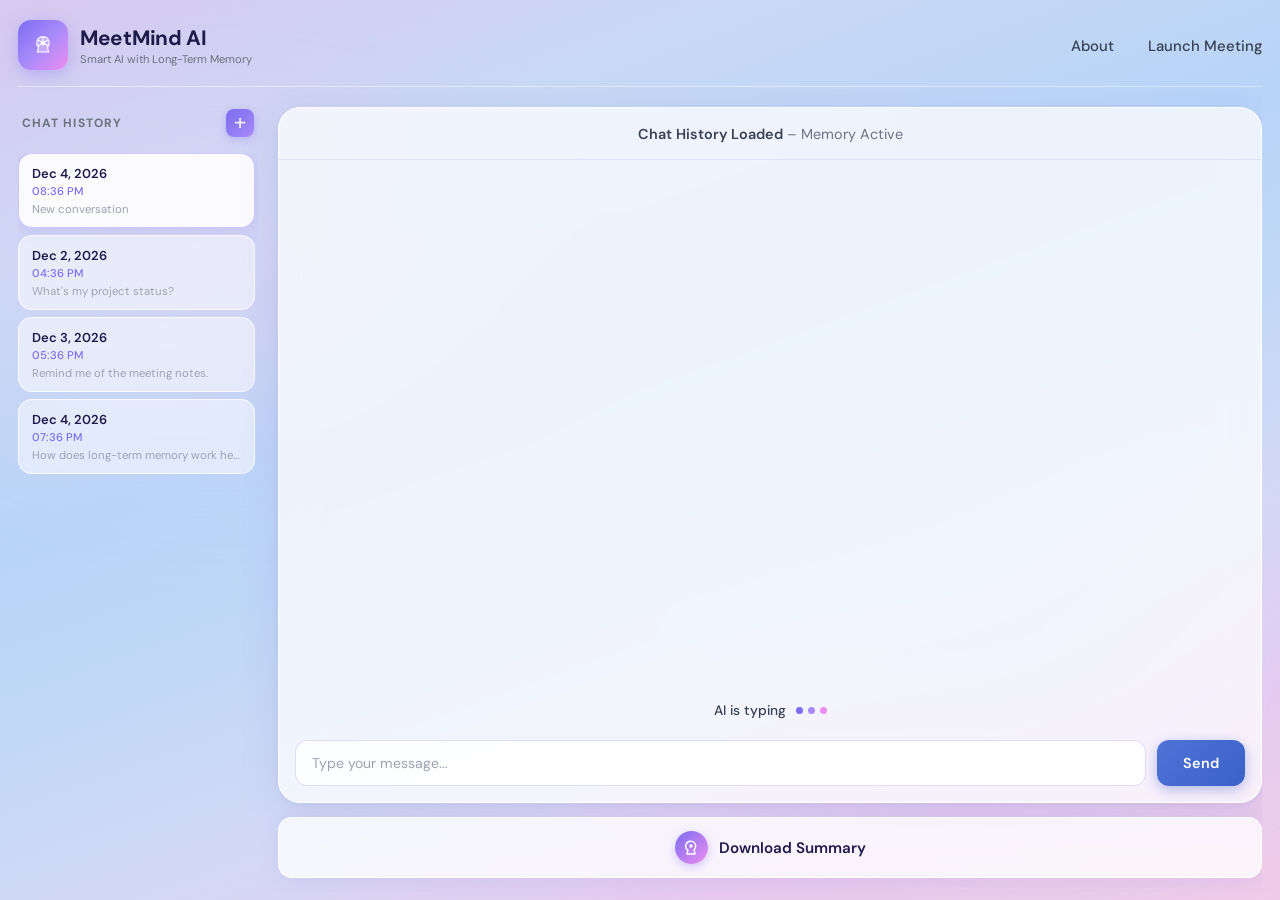
<file: frontend/meetmind (2).html>
<!DOCTYPE html>
<html lang="en">
<head>
  <meta charset="UTF-8" />
  <meta name="viewport" content="width=device-width, initial-scale=1.0" />
  <title>MeetMind AI</title>
  <link href="https://fonts.googleapis.com/css2?family=DM+Sans:wght@300;400;500;600;700&display=swap" rel="stylesheet" />
  <style>
    /* ─── Reset ─────────────────────────────────────── */
    *, *::before, *::after { box-sizing: border-box; margin: 0; padding: 0; }

    body {
      font-family: 'DM Sans', sans-serif;
      min-height: 100vh;
      display: flex;
      flex-direction: column;
      overflow: hidden;
      position: relative;
    }

    /* ─── Sky Background ────────────────────────────── */
    .bg {
      position: fixed; inset: 0; z-index: 0;
      background: linear-gradient(160deg,
        #d8c9f0 0%, #c9d8f5 20%, #b8d4f8 40%,
        #c2d8f7 55%, #d4d9f5 70%, #e8c9ef 85%, #f0cce8 100%);
    }
    .bg::before, .bg::after {
      content: ''; position: absolute;
      border-radius: 50%; filter: blur(80px); opacity: 0.45;
    }
    .bg::before {
      width: 700px; height: 400px; top: 10%; left: -10%;
      background: radial-gradient(ellipse, #f5d0f0 0%, transparent 70%);
      animation: drift1 18s ease-in-out infinite alternate;
    }
    .bg::after {
      width: 600px; height: 350px; bottom: 5%; right: -5%;
      background: radial-gradient(ellipse, #b8e0ff 0%, transparent 70%);
      animation: drift2 22s ease-in-out infinite alternate;
    }
    @keyframes drift1 { from{transform:translate(0,0) rotate(-3deg)} to{transform:translate(40px,20px) rotate(3deg)} }
    @keyframes drift2 { from{transform:translate(0,0) rotate(2deg)}  to{transform:translate(-30px,15px) rotate(-2deg)} }

    /* ─── App Shell ─────────────────────────────────── */
    .app {
      position: relative; z-index: 1;
      display: flex; flex-direction: column;
      height: 100vh;
      max-width: 1380px;
      margin: 0 auto;
      width: 100%;
      padding: 0 18px;
    }

    /* ─── Navbar ────────────────────────────────────── */
    nav {
      display: flex; align-items: center;
      justify-content: space-between;
      padding: 20px 0 16px;
      border-bottom: 1px solid rgba(255,255,255,0.45);
      flex-shrink: 0;
    }
    .logo {
      display: flex; align-items: center; gap: 12px;
      text-decoration: none;
    }
    .logo-icon {
      width: 50px; height: 50px; border-radius: 13px;
      background: linear-gradient(135deg, #7b6cf0 0%, #a78bfa 50%, #ec8ef0 100%);
      display: flex; align-items: center; justify-content: center;
      box-shadow: 0 4px 16px rgba(123,108,240,0.35);
    }
    .logo-icon svg { width: 28px; height: 28px; }
    .logo-text h1 { font-size:1.3rem; font-weight:700; color:#1e1b4b; letter-spacing:-.3px; }
    .logo-text p  { font-size:0.7rem; font-weight:400; color:#6b7280; margin-top:1px; }
    .nav-links { display:flex; gap:34px; list-style:none; }
    .nav-links a { font-size:0.93rem; font-weight:500; color:#374151; text-decoration:none; transition:color .2s; }
    .nav-links a:hover { color:#7b6cf0; }

    /* ─── Body Row ───────────────────────────────────── */
    .body-row {
      flex: 1;
      display: flex;
      gap: 20px;
      padding: 20px 0 22px;
      overflow: hidden;
      min-height: 0;
    }

    /* ─── LEFT SIDEBAR ──────────────────────────────── */
    .sidebar {
      width: 240px;
      flex-shrink: 0;
      display: flex;
      flex-direction: column;
      gap: 10px;
    }

    .sidebar-header {
      display: flex;
      align-items: center;
      justify-content: space-between;
      padding: 2px 4px 6px;
    }
    .sidebar-header h2 {
      font-size: 0.75rem;
      font-weight: 700;
      color: #6b7280;
      text-transform: uppercase;
      letter-spacing: 0.09em;
    }
    .new-chat-btn {
      width: 28px; height: 28px; border: none; border-radius: 8px;
      cursor: pointer;
      background: linear-gradient(135deg, #7b6cf0, #a78bfa);
      color: #fff; font-size: 1.3rem; line-height: 1;
      display: flex; align-items: center; justify-content: center;
      box-shadow: 0 2px 8px rgba(123,108,240,0.35);
      transition: transform .15s, filter .15s;
    }
    .new-chat-btn:hover { filter: brightness(1.1); transform: scale(1.08); }

    .sidebar-list {
      flex: 1;
      overflow-y: auto;
      display: flex;
      flex-direction: column;
      gap: 7px;
      padding-right: 3px;
    }
    .sidebar-list::-webkit-scrollbar { width: 4px; }
    .sidebar-list::-webkit-scrollbar-thumb { background: rgba(123,108,240,0.22); border-radius: 99px; }

    .history-item {
      padding: 11px 13px 10px;
      border-radius: 14px;
      background: rgba(255,255,255,0.52);
      backdrop-filter: blur(14px);
      border: 1px solid rgba(255,255,255,0.72);
      cursor: pointer;
      transition: background .18s, transform .15s, box-shadow .18s;
      animation: fadeUp .25s ease both;
    }
    .history-item:hover {
      background: rgba(255,255,255,0.8);
      transform: translateX(4px);
      box-shadow: 0 4px 16px rgba(100,90,200,0.1);
    }
    .history-item.active {
      background: rgba(255,255,255,0.9);
      border-color: rgba(167,139,250,0.5);
      box-shadow: 0 4px 18px rgba(123,108,240,0.16);
      transform: translateX(4px);
    }
    .hi-date {
      font-size: 0.81rem; font-weight: 600; color: #1e1b4b;
      white-space: nowrap; overflow: hidden; text-overflow: ellipsis;
    }
    .hi-time {
      font-size: 0.7rem; font-weight: 500; color: #7b6cf0; margin-top: 2px;
    }
    .hi-preview {
      font-size: 0.71rem; color: #9ca3af; margin-top: 4px;
      white-space: nowrap; overflow: hidden; text-overflow: ellipsis;
    }
    .sidebar-empty {
      font-size: 0.74rem; color: #9ca3af;
      text-align: center; padding: 22px 8px; display: none;
    }

    /* ─── RIGHT: Chat Area ──────────────────────────── */
    .chat-area {
      flex: 1; display: flex;
      flex-direction: column;
      gap: 14px; min-width: 0;
    }

    .chat-card {
      flex: 1;
      background: rgba(255,255,255,0.72);
      backdrop-filter: blur(18px);
      -webkit-backdrop-filter: blur(18px);
      border-radius: 22px;
      border: 1px solid rgba(255,255,255,0.85);
      box-shadow: 0 8px 40px rgba(100,90,200,0.12), 0 2px 8px rgba(0,0,0,0.06);
      overflow: hidden;
      display: flex; flex-direction: column;
      min-height: 0;
    }

    .chat-header {
      padding: 15px 26px;
      border-bottom: 1px solid rgba(200,200,230,0.4);
      text-align: center; flex-shrink: 0;
    }
    .chat-header span { font-size:0.9rem; font-weight:600; color:#374151; }
    .chat-header span em { font-style:normal; font-weight:400; color:#6b7280; }

    .chat-messages {
      flex: 1; min-height: 0;
      padding: 22px 24px 12px;
      overflow-y: auto;
      display: flex; flex-direction: column;
      gap: 13px; scroll-behavior: smooth;
    }
    .chat-messages::-webkit-scrollbar { width: 5px; }
    .chat-messages::-webkit-scrollbar-thumb { background: rgba(123,108,240,0.25); border-radius: 99px; }

    .msg { display:flex; gap:10px; animation: fadeUp .3s ease both; }
    @keyframes fadeUp {
      from{opacity:0;transform:translateY(10px)} to{opacity:1;transform:translateY(0)}
    }
    .msg.user { flex-direction: row-reverse; }
    .msg-bubble {
      max-width: 72%; padding: 11px 15px;
      border-radius: 18px; font-size: 0.87rem; line-height: 1.55;
    }
    .msg.ai  .msg-bubble {
      background: rgba(255,255,255,0.9); color: #1f2937;
      border-bottom-left-radius: 5px; box-shadow: 0 2px 8px rgba(0,0,0,0.07);
    }
    .msg.user .msg-bubble {
      background: linear-gradient(135deg, #7b6cf0, #a78bfa); color: #fff;
      border-bottom-right-radius: 5px; box-shadow: 0 2px 10px rgba(123,108,240,0.35);
    }

    .typing-row {
      display: flex; align-items: center; justify-content: center;
      gap: 10px; padding: 8px 0 10px;
      color: #374151; font-size: 0.86rem; font-weight: 500; flex-shrink: 0;
    }
    .typing-row.hidden { display: none; }
    .dots { display:flex; gap:5px; align-items:center; }
    .dots span {
      width: 7px; height: 7px; border-radius: 50%;
      background: #7b6cf0; display: inline-block;
      animation: bounce 1.2s ease-in-out infinite;
    }
    .dots span:nth-child(2) { animation-delay:.2s; background:#a78bfa; }
    .dots span:nth-child(3) { animation-delay:.4s; background:#ec8ef0; }
    @keyframes bounce {
      0%,80%,100%{transform:translateY(0);opacity:.6} 40%{transform:translateY(-6px);opacity:1}
    }

    .chat-input-row {
      display: flex; gap: 11px;
      padding: 11px 16px 16px; flex-shrink: 0;
    }
    .chat-input {
      flex: 1; padding: 13px 16px;
      font-family: inherit; font-size: 0.88rem;
      border: 1.5px solid rgba(200,200,240,0.6); border-radius: 12px;
      background: rgba(255,255,255,0.85); color: #1f2937; outline: none;
      transition: border-color .2s, box-shadow .2s;
    }
    .chat-input::placeholder { color: #9ca3af; }
    .chat-input:focus {
      border-color: #a78bfa;
      box-shadow: 0 0 0 3px rgba(167,139,250,0.18);
    }
    .send-btn {
      padding: 13px 26px; border: none; border-radius: 12px;
      background: linear-gradient(135deg, #4f72d6, #3a62c8); color: #fff;
      font-family: inherit; font-size: 0.9rem; font-weight: 600;
      cursor: pointer; white-space: nowrap;
      box-shadow: 0 4px 14px rgba(74,102,210,0.4);
      transition: transform .15s, filter .2s;
    }
    .send-btn:hover  { filter: brightness(1.08); transform: translateY(-1px); }
    .send-btn:active { transform: translateY(0); }

    /* ─── Download Button ───────────────────────────── */
    .download-btn {
      display: flex; align-items: center; gap: 11px;
      padding: 13px 0; justify-content: center;
      background: rgba(255,255,255,0.78); backdrop-filter: blur(10px);
      border-radius: 14px; border: 1.5px solid rgba(255,255,255,0.9);
      font-family: inherit; font-size: 0.95rem; font-weight: 600;
      color: #1e1b4b; cursor: pointer;
      box-shadow: 0 4px 20px rgba(100,90,200,0.1);
      transition: transform .18s, box-shadow .18s, background .2s;
      text-decoration: none; flex-shrink: 0;
    }
    .download-btn:hover {
      transform: translateY(-2px);
      box-shadow: 0 8px 28px rgba(100,90,200,0.18);
      background: rgba(255,255,255,0.9);
    }
    .dl-icon {
      width: 33px; height: 33px; border-radius: 50%;
      background: linear-gradient(135deg, #7b6cf0, #ec8ef0);
      display: flex; align-items: center; justify-content: center;
      box-shadow: 0 3px 10px rgba(123,108,240,0.35); flex-shrink: 0;
    }
    .dl-icon svg { width: 16px; height: 16px; color: #fff; }
  </style>
</head>
<body>

<div class="bg"></div>

<div class="app">

  <!-- Navbar -->
  <nav>
    <a href="#" class="logo">
      <div class="logo-icon">
        <svg viewBox="0 0 40 40" fill="none" xmlns="http://www.w3.org/2000/svg">
          <path d="M20 8C15 8 11 12 11 17c0 2.5 1 4.8 2.6 6.4L12 30h16l-1.6-6.6C28 21.8 29 19.5 29 17c0-5-4-9-9-9z"
                fill="rgba(255,255,255,0.3)" stroke="white" stroke-width="1.5"/>
          <circle cx="20" cy="17" r="3.5" fill="white" opacity=".9"/>
          <line x1="20" y1="13.5" x2="20" y2="9"   stroke="white" stroke-width="1.5" stroke-linecap="round"/>
          <line x1="16.5" y1="15" x2="13" y2="13"  stroke="white" stroke-width="1.5" stroke-linecap="round"/>
          <line x1="23.5" y1="15" x2="27" y2="13"  stroke="white" stroke-width="1.5" stroke-linecap="round"/>
          <line x1="16.5" y1="19" x2="13" y2="21"  stroke="white" stroke-width="1.5" stroke-linecap="round"/>
          <line x1="23.5" y1="19" x2="27" y2="21"  stroke="white" stroke-width="1.5" stroke-linecap="round"/>
        </svg>
      </div>
      <div class="logo-text">
        <h1>MeetMind AI</h1>
        <p>Smart AI with Long-Term Memory</p>
      </div>
    </a>
    <ul class="nav-links">
      <li><a href="#">About</a></li>
      <li><a href="#">Launch Meeting</a></li>
    </ul>
  </nav>

  <!-- Body row -->
  <div class="body-row">

    <!-- LEFT SIDEBAR -->
    <aside class="sidebar">
      <div class="sidebar-header">
        <h2>Chat History</h2>
        <button class="new-chat-btn" id="newChatBtn" title="New chat">+</button>
      </div>
      <div class="sidebar-list" id="sidebarList">
        <p class="sidebar-empty" id="sidebarEmpty">No history yet</p>
      </div>
    </aside>

    <!-- RIGHT: Chat -->
    <div class="chat-area">

      <div class="chat-card">
        <div class="chat-header">
          <span>Chat History Loaded <em>– Memory Active</em></span>
        </div>
        <div class="chat-messages" id="chatMessages"></div>
        <div class="typing-row hidden" id="typingRow">
          AI is typing
          <div class="dots"><span></span><span></span><span></span></div>
        </div>
        <div class="chat-input-row">
          <input type="text" class="chat-input" id="chatInput"
                 placeholder="Type your message..." autocomplete="off" />
          <button class="send-btn" id="sendBtn">Send</button>
        </div>
      </div>

      <a href="#" class="download-btn" id="downloadBtn">
        <div class="dl-icon">
          <svg viewBox="0 0 24 24" fill="none" stroke="currentColor"
               stroke-width="2.2" stroke-linecap="round" stroke-linejoin="round">
            <path d="M12 2a7 7 0 0 1 7 7c0 2.3-.9 4.4-2.4 5.9L18 21H6l1.4-6.1A7 7 0 0 1 12 2z"/>
            <circle cx="12" cy="9" r="2.5" fill="currentColor" stroke="none"/>
          </svg>
        </div>
        Download Summary
      </a>
    </div>

  </div>
</div>

<script>
  const chatMessages = document.getElementById('chatMessages');
  const typingRow    = document.getElementById('typingRow');
  const chatInput    = document.getElementById('chatInput');
  const sendBtn      = document.getElementById('sendBtn');
  const downloadBtn  = document.getElementById('downloadBtn');
  const sidebarList  = document.getElementById('sidebarList');
  const sidebarEmpty = document.getElementById('sidebarEmpty');
  const newChatBtn   = document.getElementById('newChatBtn');

  const AI_REPLIES = [
    "Hello! I remember our previous conversations. How can I help you today?",
    "Based on what we've discussed before, I think I can assist you with that.",
    "Great question! Let me recall the context from our earlier sessions…",
    "I've noted this in your long-term memory profile. Here's what I suggest:",
    "Thanks for reaching out! I have your history loaded and ready to go.",
    "That's a fascinating topic. I can cross-reference this with our past chats.",
    "Memory active — I can see our full conversation timeline. Go ahead!",
    "I've retrieved your context. What would you like to explore today?"
  ];
  let replyIndex = 0;
  let sessions = [];
  let activeId  = null;

  function fmtDT(date) {
    return {
      dateLabel: date.toLocaleDateString('en-US', { month:'short', day:'numeric', year:'numeric' }),
      timeLabel: date.toLocaleTimeString('en-US', { hour:'2-digit', minute:'2-digit' })
    };
  }

  function scrollBottom() { chatMessages.scrollTop = chatMessages.scrollHeight; }
  function showTyping()   { typingRow.classList.remove('hidden'); scrollBottom(); }
  function hideTyping()   { typingRow.classList.add('hidden'); }

  function renderSidebar() {
    sidebarList.querySelectorAll('.history-item').forEach(el => el.remove());
    if (sessions.length === 0) { sidebarEmpty.style.display = 'block'; return; }
    sidebarEmpty.style.display = 'none';

    [...sessions].reverse().forEach(session => {
      const item = document.createElement('div');
      item.className = 'history-item' + (session.id === activeId ? ' active' : '');
      const firstUser = session.messages.find(m => m.role === 'user');
      const preview   = firstUser ? firstUser.text : 'New conversation';
      item.innerHTML = `
        <div class="hi-date">${session.dateLabel}</div>
        <div class="hi-time">${session.timeLabel}</div>
        <div class="hi-preview">${preview}</div>
      `;
      item.addEventListener('click', () => loadSession(session.id));
      sidebarList.appendChild(item);
    });
  }

  function loadSession(id) {
    activeId = id;
    const session = sessions.find(s => s.id === id);
    if (!session) return;
    chatMessages.innerHTML = '';
    hideTyping();
    session.messages.forEach(({ role, text }) => {
      const msg = document.createElement('div');
      msg.className = `msg ${role}`;
      msg.style.animation = 'none';
      msg.innerHTML = `<div class="msg-bubble">${text}</div>`;
      chatMessages.appendChild(msg);
    });
    scrollBottom();
    renderSidebar();
  }

  function createSession() {
    const now = new Date();
    const { dateLabel, timeLabel } = fmtDT(now);
    const id = now.getTime() + Math.random();
    sessions.push({ id, dateLabel, timeLabel, messages: [] });
    activeId = id;
    chatMessages.innerHTML = '';
    hideTyping();
    renderSidebar();
    return id;
  }

  function addMessage(text, role) {
    if (!activeId) createSession();
    const session = sessions.find(s => s.id === activeId);
    if (session) session.messages.push({ role, text });
    const msg = document.createElement('div');
    msg.className = `msg ${role}`;
    msg.innerHTML = `<div class="msg-bubble">${text}</div>`;
    chatMessages.appendChild(msg);
    scrollBottom();
    renderSidebar();
  }

  function sendMessage() {
    const text = chatInput.value.trim();
    if (!text) return;
    chatInput.value = '';
    sendBtn.disabled = true;
    addMessage(text, 'user');
    showTyping();
    setTimeout(() => {
      hideTyping();
      addMessage(AI_REPLIES[replyIndex % AI_REPLIES.length], 'ai');
      replyIndex++;
      sendBtn.disabled = false;
      chatInput.focus();
    }, 1100 + Math.random() * 900);
  }

  sendBtn.addEventListener('click', sendMessage);
  chatInput.addEventListener('keydown', e => {
    if (e.key === 'Enter' && !e.shiftKey) { e.preventDefault(); sendMessage(); }
  });

  newChatBtn.addEventListener('click', () => { createSession(); chatInput.focus(); });

  downloadBtn.addEventListener('click', e => {
    e.preventDefault();
    const session = sessions.find(s => s.id === activeId);
    if (!session || session.messages.length === 0) { alert('No conversation to download yet.'); return; }
    const lines = session.messages.map(c => `[${c.role.toUpperCase()}]: ${c.text}`).join('\n');
    const blob  = new Blob(
      [`MeetMind AI – Conversation Summary\nDate: ${session.dateLabel} at ${session.timeLabel}\n${'='.repeat(44)}\n\n${lines}`],
      { type: 'text/plain' }
    );
    const a = document.createElement('a');
    a.href = URL.createObjectURL(blob);
    a.download = `meetmind-${session.dateLabel.replace(/\s/g,'-')}_${session.timeLabel.replace(':','-')}.txt`;
    a.click();
  });

  // Seed demo past sessions
  const demoData = [
    { hoursAgo: 52, q: "What's my project status?",           a: "Based on our last talk, your project is on track for Friday's deadline. The main blocker was the API integration, which you mentioned resolving." },
    { hoursAgo: 27, q: "Remind me of the meeting notes.",     a: "I have your notes from Tuesday's sync. Key action items: finalize designs by Thursday, schedule QA review, and send the stakeholder update." },
    { hoursAgo: 1,  q: "How does long-term memory work here?", a: "I summarize each session and surface relevant context automatically. Every conversation is stored and can be recalled at any time." },
  ];
  demoData.forEach(({ hoursAgo, q, a }) => {
    const t = new Date(Date.now() - hoursAgo * 3600 * 1000);
    const { dateLabel, timeLabel } = fmtDT(t);
    sessions.unshift({ id: t.getTime(), dateLabel, timeLabel, messages:[{role:'user',text:q},{role:'ai',text:a}] });
  });

  // Boot current session
  createSession();
  showTyping();
  setTimeout(() => {
    hideTyping();
    addMessage("Hello! I'm MeetMind AI. Your chat history is loaded and memory is active. How can I help you?", 'ai');
  }, 2000);
</script>
</body>
</html>
</file>
